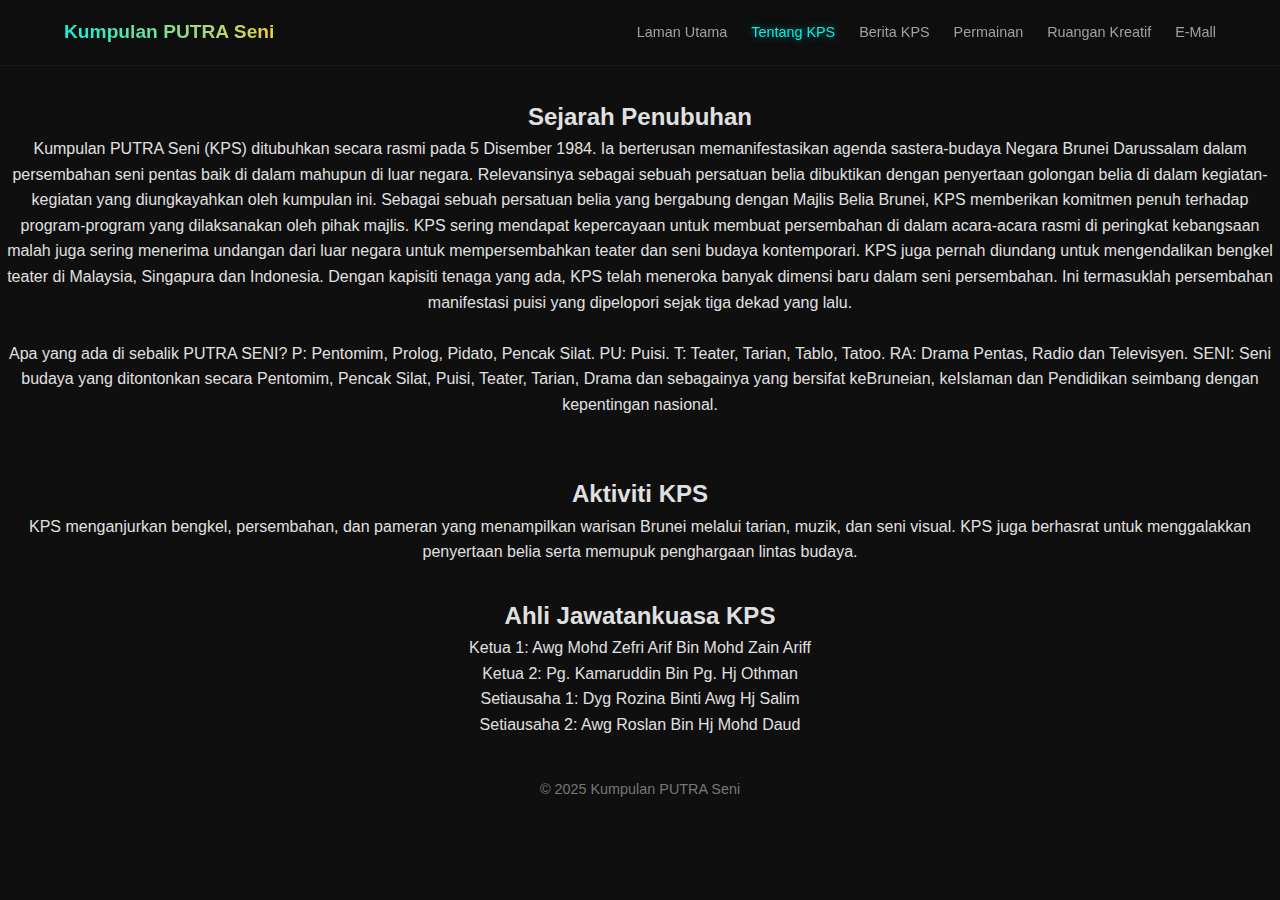
<file: about.html>
<!DOCTYPE html>
<html lang="en">
<head>
  <meta charset="UTF-8">
  <meta name="viewport" content="width=device-width, initial-scale=1.0">
  <title>Tentang KPS | Kumpulan PUTRA Seni</title>
  <link rel="stylesheet" href="style.css">
</head>
<body>

  <header>
    <h1>Kumpulan PUTRA Seni</h1>
    <nav>
      <a href="index.html">Laman Utama</a>
      <a href="about.html" class="active">Tentang KPS</a>
      <a href="news.html">Berita KPS</a>
      <a href="game.html">Permainan</a>
      <a href="creative.html">Ruangan Kreatif</a>
      <a href="merchandise.html">E-Mall</a>
    </nav>
  </header>

  <section class="content">
    <h2>Sejarah Penubuhan</h2>
    <p>Kumpulan PUTRA Seni (KPS) ditubuhkan secara rasmi pada 5 Disember 1984. Ia berterusan memanifestasikan agenda sastera-budaya Negara Brunei Darussalam dalam persembahan seni pentas baik di dalam mahupun di luar negara. Relevansinya sebagai sebuah persatuan belia dibuktikan dengan penyertaan golongan belia di dalam kegiatan-kegiatan yang diungkayahkan oleh kumpulan ini. Sebagai sebuah persatuan belia yang bergabung dengan Majlis Belia Brunei, KPS memberikan komitmen penuh terhadap program-program yang dilaksanakan oleh pihak majlis. KPS sering mendapat kepercayaan untuk membuat persembahan di dalam acara-acara rasmi di peringkat kebangsaan malah juga sering menerima undangan dari luar negara untuk mempersembahkan teater dan seni budaya kontemporari. KPS juga pernah diundang untuk mengendalikan bengkel teater di Malaysia, Singapura dan Indonesia. Dengan kapisiti tenaga yang ada, KPS telah meneroka banyak dimensi baru dalam seni persembahan. Ini termasuklah persembahan manifestasi puisi yang dipelopori sejak tiga dekad yang lalu.<br><br>
       Apa yang ada di sebalik PUTRA SENI? P: Pentomim, Prolog, Pidato, Pencak Silat. PU: Puisi. T: Teater, Tarian, Tablo, Tatoo. RA: Drama Pentas, Radio dan Televisyen. SENI: Seni budaya yang ditontonkan secara Pentomim, Pencak Silat, Puisi, Teater, Tarian, Drama dan sebagainya yang bersifat keBruneian, keIslaman dan Pendidikan seimbang dengan kepentingan nasional.<br><br>
    </p>

    <h2>Aktiviti KPS</h2>
    <p>KPS menganjurkan bengkel, persembahan, dan pameran yang menampilkan warisan Brunei melalui tarian, muzik, dan seni visual. KPS juga berhasrat untuk menggalakkan penyertaan belia serta memupuk penghargaan lintas budaya.</p>

    <h2>Ahli Jawatankuasa KPS</h2>
    <ul>
      <li>Ketua 1: Awg Mohd Zefri Arif Bin Mohd Zain Ariff</li>
      <li>Ketua 2: Pg. Kamaruddin Bin Pg. Hj Othman</li>
      <li>Setiausaha 1: Dyg Rozina Binti Awg Hj Salim</li>
      <li>Setiausaha 2: Awg Roslan Bin Hj Mohd Daud</li>
    </ul>
  </section>

  <footer class="footer-bottom">
    <p>© 2025 Kumpulan PUTRA Seni</p>
  </footer>

</body>
</html>
</file>
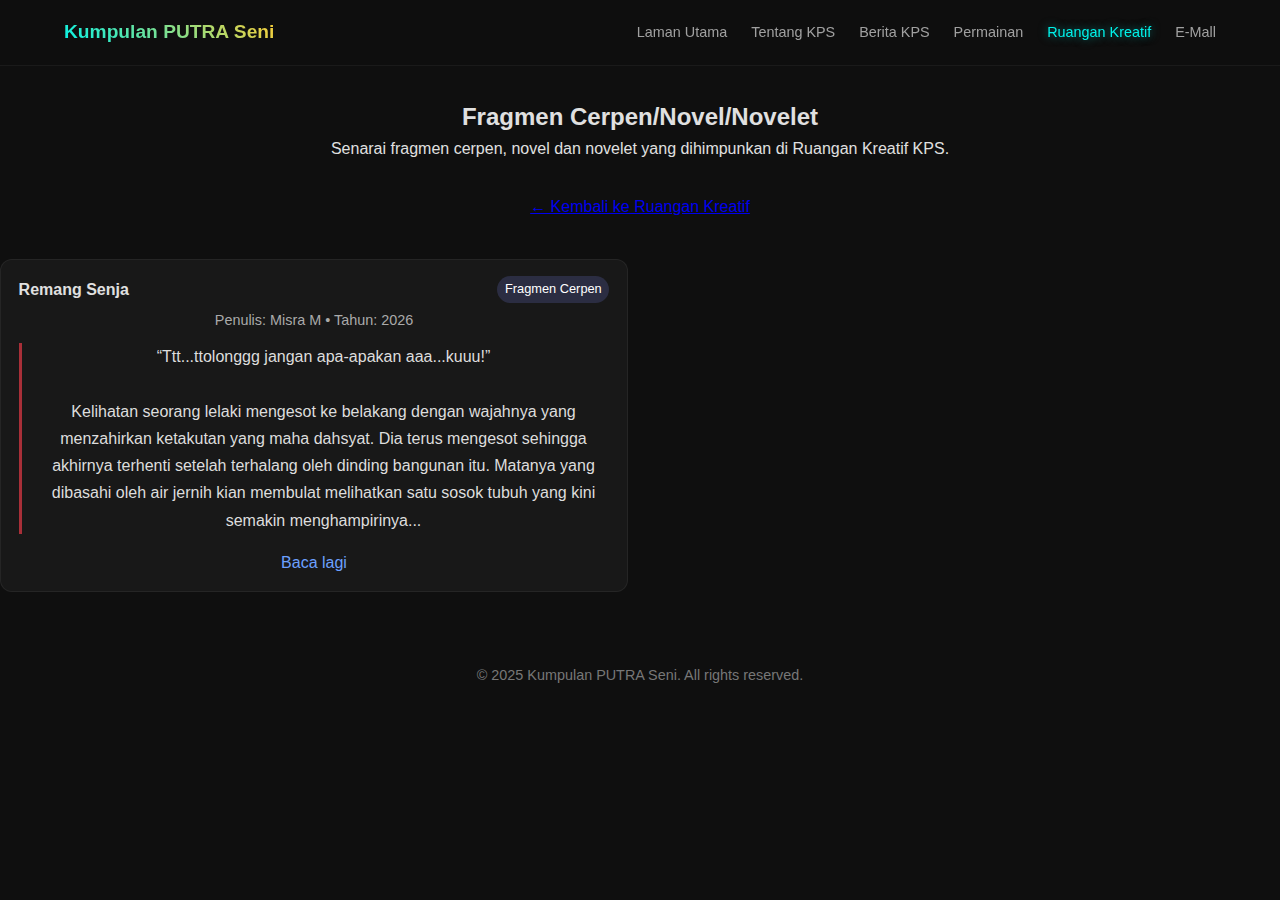
<file: cerpen.html>
<!DOCTYPE html>
<html lang="ms">
<head>
  <meta charset="UTF-8" />
  <meta name="viewport" content="width=device-width, initial-scale=1.0" />
  <title>Cerpen/Novel/Novelet | Ruangan Kreatif KPS</title>
  <link rel="icon" type="image/c1.png" href="images/c1.png">
  <link rel="stylesheet" href="style.css" />
</head>
<body>

<header>
  <h1>Kumpulan PUTRA Seni</h1>
  <nav>
    <a href="index.html">Laman Utama</a>
    <a href="about.html">Tentang KPS</a>
    <a href="news.html">Berita KPS</a>
    <a href="game.html">Permainan</a>
    <a href="creative.html" class="active">Ruangan Kreatif</a>
    <a href="merchandise.html">E-Mall</a>
  </nav>
</header>

<main class="content creative-page">
  <section class="creative-hero">
    <h2>Fragmen Cerpen/Novel/Novelet</h2>
    <p>Senarai fragmen cerpen, novel dan novelet yang dihimpunkan di Ruangan Kreatif KPS.</p>
    <p><a class="back-btn" href="creative.html">← Kembali ke Ruangan Kreatif</a></p>
  </section>

  <section class="creative-section" id="cerpen-list">
    <div class="writing-grid">

      <article class="writing-card">
        <div class="writing-head">
          <h4>Remang Senja</h4>
          <span class="badge">Fragmen Cerpen</span>
        </div>
        <p class="meta">Penulis: Misra M • Tahun: 2026</p>

        <blockquote class="excerpt">
            “Ttt...ttolonggg jangan apa-apakan aaa...kuuu!”<br></br>

            Kelihatan seorang lelaki mengesot ke belakang dengan wajahnya yang menzahirkan ketakutan yang maha dahsyat. Dia terus mengesot sehingga akhirnya terhenti setelah terhalang oleh dinding bangunan itu. Matanya yang dibasahi oleh air jernih kian membulat melihatkan satu sosok tubuh yang kini semakin menghampirinya...
        </blockquote>

        <div class="writing-actions">
          <a class="link-btn" href="#p1">Baca lagi</a>
        </div>
      </article>

    </div>

    <!-- Modal example -->
    <div id="p1" class="modal">
      <a href="#cerpen-list" class="modal-bg" aria-label="Close"></a>

      <div class="modal-content modal-text">
        <a href="#cerpen-list" class="modal-close" aria-label="Close">×</a>

        <h3 class="modal-title">Remang Senja</h3>
        <p class="modal-meta">Penulis: Misra M • Tahun: 2026 • Kategori: Fragmen Cerpen</p>

        <!-- Image wrapper -->
        <div class="modal-image-wrap">
            <img src="images/qarin.png" alt="Remang Senja">
        </div>

        <div class="modal-body">
          <p>
             “Ttt...ttolonggg jangan apa-apakan aaa...kuuu!”<br><br>

             Kelihatan seorang lelaki mengesot ke belakang dengan wajahnya yang menzahirkan ketakutan yang maha dahsyat. Dia terus mengesot sehingga akhirnya terhenti setelah terhalang oleh dinding bangunan itu. Matanya yang dibasahi oleh air jernih kian membulat melihatkan satu sosok tubuh yang kini semakin menghampirinya.<br><br>
   
             “Kenapa merayu? Takut? Kau tak pernah pun rasa takut semasa melakukan semua itu.” Kata-kata yang datang dari sosok tubuh itu kedengaran amat sinis lalu dia tertawa perlahan. Mendengarkan bunyi tawanya saja sudah cukup meremangkan bulu roma.<br><br>

             Sosok tubuh itu merupakan seorang lelaki yang berpakaian serba hitam. Wajahnya terlindung oleh penutup kepala jaketnya. Ditambah pula dengan suasana yang agak suram dan gelap yang hanya disimbahi cahaya bulan melalui bumbung bangunan yang sudah tercabut, ianya semakin sukar untuk mengenal pasti siapa lelaki itu. Tapi apa yang pasti, di tangan kanannya tergenggam sebilah parang yang tajam. Itu sudah cukup menggerunkan lelaki yang mengesot tadi.<br><br>

             Dan lelaki yang mengesot itu, kini semakin kecut perut.<br><br>

             “Kkk...kau siapa hahhh???” Soalnya dengan suara yang tergagap kerana ketakutan.<br><br>

             Lelaki yang menggenggam parang itu tersenyum sinis.<br><br>

             “Qarin.”<br><br>

             Sebaik saja dia menjawab pertanyaan lelaki yang ketakutan itu, dia terus melibaskan parang tersebut ke leher lelaki itu. Dalam sekelip mata saja, leher lelaki itu terkulai layu hampir bercerai dari badan. Dia tersengih besar melihatnya. Dia terus mengerjakan lelaki yang sudah tak bernyawa itu tanpa ada rasa bersalah walau sekelumit pun.<br><br>  

          </p>
        </div>
      </div>
    </div>

  </section>
</main>

<footer>
  <p class="footer-bottom">© 2025 Kumpulan PUTRA Seni. All rights reserved.</p>
</footer>

</body>
</html>
</file>
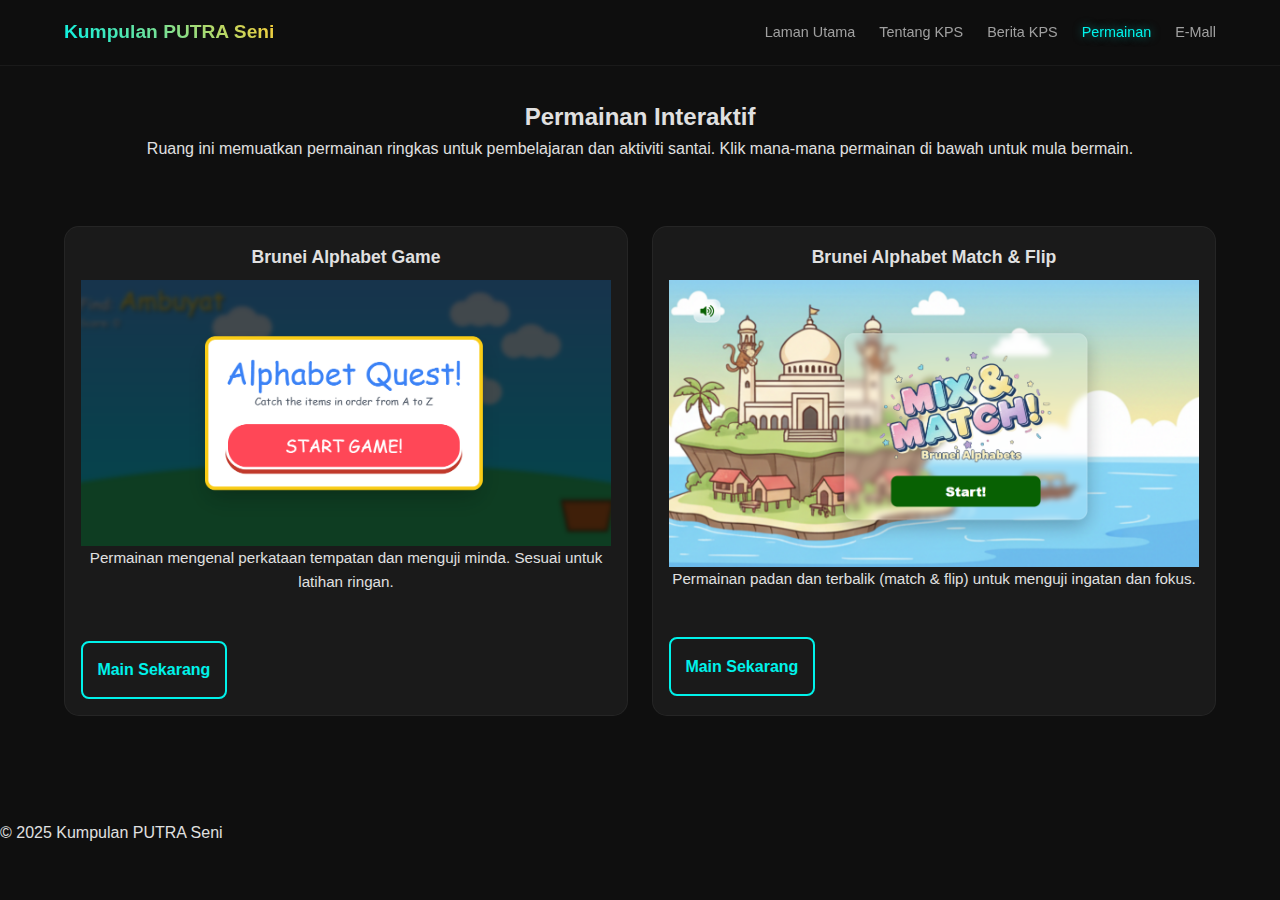
<file: game.html>
<!DOCTYPE html>
<html lang="ms">
<head>
  <meta charset="UTF-8" />
  <meta name="viewport" content="width=device-width, initial-scale=1.0" />
  <title>Permainan | Kumpulan PUTRA Seni</title>
  <link rel="stylesheet" href="style.css" />
</head>
<body>

  <header>
    <h1>Kumpulan PUTRA Seni</h1>
    <nav>
      <a href="index.html">Laman Utama</a>
      <a href="about.html">Tentang KPS</a>
      <a href="news.html">Berita KPS</a>
      <a href="game.html" class="active">Permainan</a>
      <a href="merchandise.html">E-Mall</a>
    </nav>
  </header>

  <main class="content">
    <h2>Permainan Interaktif</h2>
    <p>
      Ruang ini memuatkan permainan ringkas untuk pembelajaran dan aktiviti santai.
      Klik mana-mana permainan di bawah untuk mula bermain.
    </p>

    <section class="game-grid">

      <article class="game-card">
        <h3>Brunei Alphabet Game</h3>
        <img src="images/alphabet.PNG" alt="Brunei Alphabet Game">
        <p>Permainan mengenal perkataan tempatan dan menguji minda. Sesuai untuk latihan ringan.</p>

        <div class="game-actions">
          <a class="btn" href="https://brunei-alphabet-game.netlify.app/" target="_blank" rel="noopener noreferrer">
            Main Sekarang
          </a>
        </div>
      </article>

      <article class="game-card">
        <h3>Brunei Alphabet Match & Flip</h3>
        <img src="images/match-and-flip.PNG" alt="Brunei Alphabet Match & Flip">
        <p>Permainan padan dan terbalik (match & flip) untuk menguji ingatan dan fokus.</p>

        <div class="game-actions">
          <a class="btn" href="https://brunei-alphabet-matchflip.netlify.app/" target="_blank" rel="noopener noreferrer">
            Main Sekarang
          </a>
        </div>
      </article>

    </section>
  </main>

  <footer>
    <p>© 2025 Kumpulan PUTRA Seni</p>
  </footer>

</body>
</html>
</file>
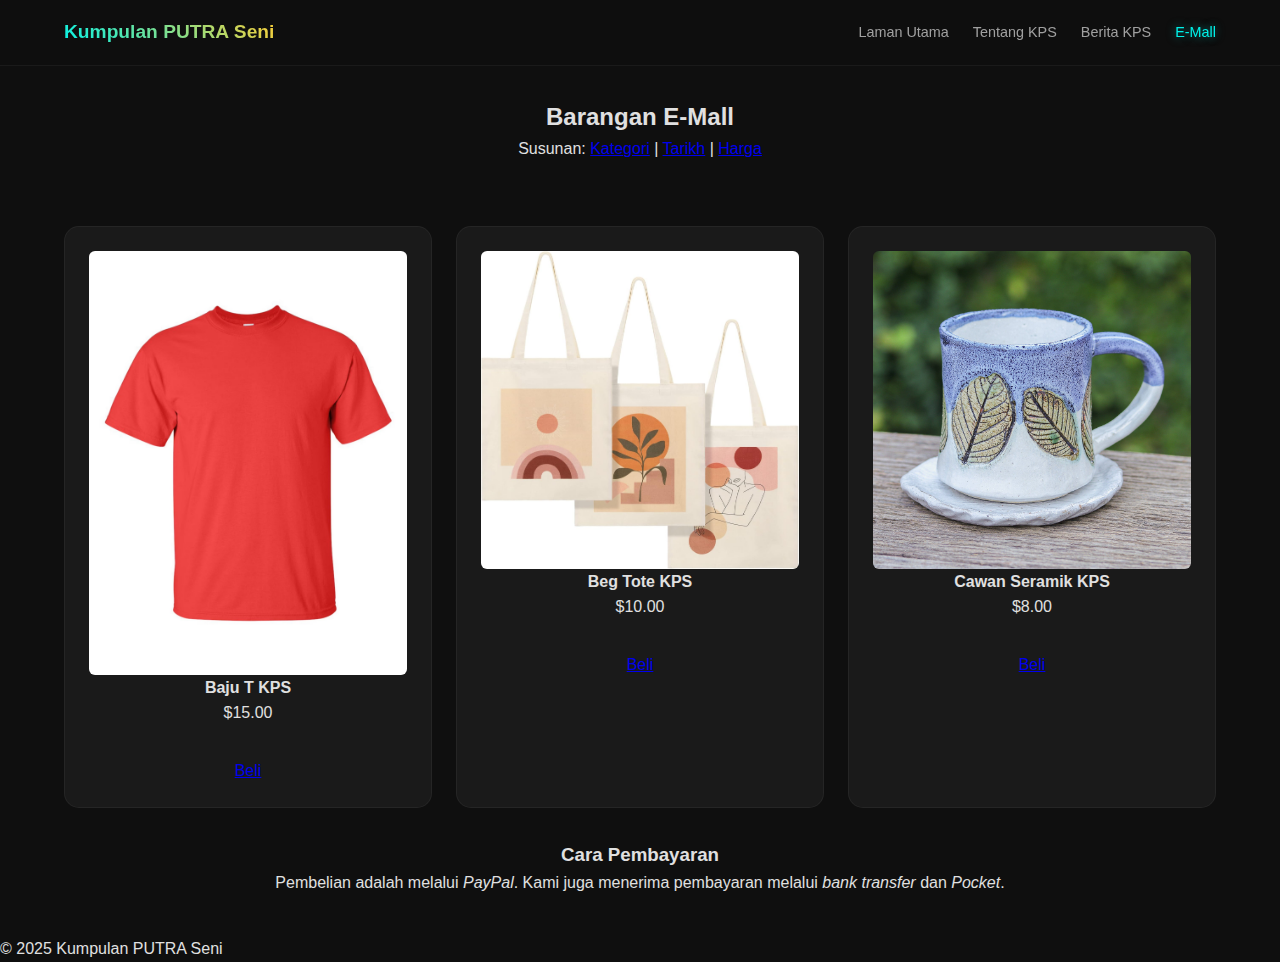
<file: merchandise.html>
<!DOCTYPE html>
<html lang="en">
<head>
  <meta charset="UTF-8">
  <meta name="viewport" content="width=device-width, initial-scale=1.0">
  <title>E-Mall | Kumpulan PUTRA Seni</title>
  <link rel="stylesheet" href="style.css">
</head>
<body>

  <header>
    <h1>Kumpulan PUTRA Seni</h1>
    <nav>
      <a href="index.html">Laman Utama</a>
      <a href="about.html">Tentang KPS</a>
      <a href="news.html">Berita KPS</a>
      <a href="merchandise.html" class="active">E-Mall</a>
    </nav>
  </header>

  <section class="content">
    <h2>Barangan E-Mall</h2>

    <div class="filters">
      <p>Susunan: <a href="#">Kategori</a> | <a href="#">Tarikh</a> | <a href="#">Harga</a></p>
    </div>

    <div class="merch-grid">
      <div class="item">
        <img src="images/tshirt.jpg" alt="KPS T-Shirt">
        <h4>Baju T KPS</h4>
        <p>$15.00</p>
        <a href="https://www.paypal.com/ncp/payment/YOUR_UNIQUE_LINK" target="_blank" class="pay-btn">Beli</a>
      </div>

      <div class="item">
        <img src="images/totebag.jpg" alt="KPS Tote Bag">
        <h4>Beg Tote KPS</h4>
        <p>$10.00</p>
        <a href="https://www.paypal.com/ncp/payment/YOUR_UNIQUE_LINK" target="_blank" class="pay-btn">Beli</a>
      </div>

      <div class="item">
        <img src="images/mug.jpg" alt="KPS Mug">
        <h4>Cawan Seramik KPS</h4>
        <p>$8.00</p>
        <a href="https://www.paypal.com/ncp/payment/YOUR_UNIQUE_LINK" target="_blank" class="pay-btn">Beli</a>
      </div>
    </div>

    <h3>Cara Pembayaran</h3>
    <p>Pembelian adalah melalui <i>PayPal</i>. Kami juga menerima pembayaran melalui <i>bank transfer</i> dan <i>Pocket</i>.</p>
  </section>

  <footer>
    <p>© 2025 Kumpulan PUTRA Seni</p>
  </footer>

</body>
</html>
</file>
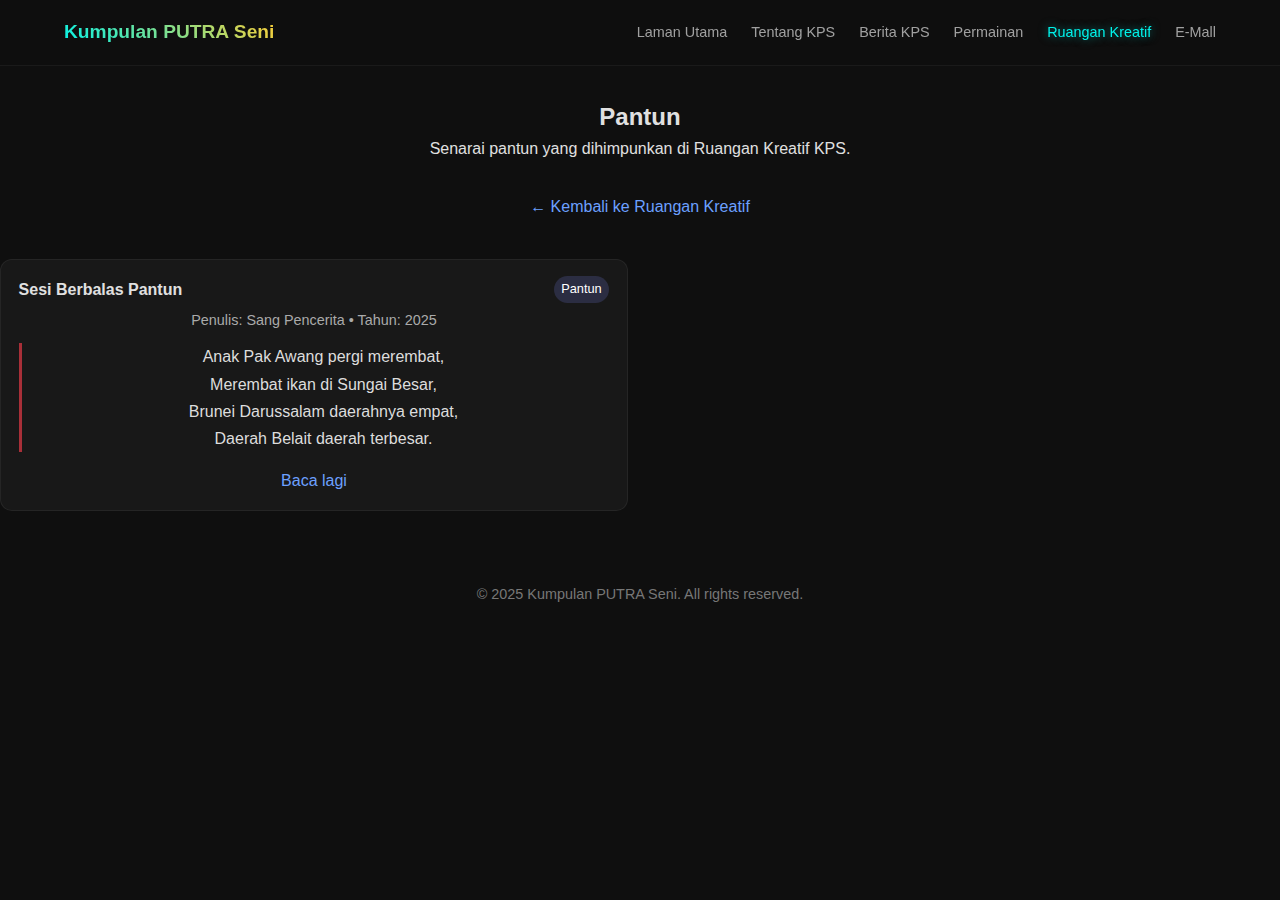
<file: pantun.html>
<!DOCTYPE html>
<html lang="ms">
<head>
  <meta charset="UTF-8" />
  <meta name="viewport" content="width=device-width, initial-scale=1.0" />
  <title>Pantun | Ruangan Kreatif KPS</title>
  <link rel="icon" type="image/c1.png" href="images/c1.png">
  <link rel="stylesheet" href="style.css" />
</head>
<body>

<header>
  <h1>Kumpulan PUTRA Seni</h1>
  <nav>
    <a href="index.html">Laman Utama</a>
    <a href="about.html">Tentang KPS</a>
    <a href="news.html">Berita KPS</a>
    <a href="game.html">Permainan</a>
    <a href="creative.html" class="active">Ruangan Kreatif</a>
    <a href="merchandise.html">E-Mall</a>
  </nav>
</header>

<main class="content creative-page">
  <section class="creative-hero">
    <h2>Pantun</h2>
    <p>Senarai pantun yang dihimpunkan di Ruangan Kreatif KPS.</p>
    <p><a class="link-btn" href="creative.html">← Kembali ke Ruangan Kreatif</a></p>
  </section>

  <section class="creative-section" id="pantun-list">
    <div class="writing-grid">

      <article class="writing-card">
        <div class="writing-head">
          <h4>Sesi Berbalas Pantun</h4>
          <span class="badge">Pantun</span>
        </div>
        <p class="meta">Penulis: Sang Pencerita • Tahun: 2025</p>

        <blockquote class="excerpt">
            Anak Pak Awang pergi merembat,<br>
            Merembat ikan di Sungai Besar,<br>
            Brunei Darussalam daerahnya empat,<br>
            Daerah Belait daerah terbesar.
        </blockquote>

        <div class="writing-actions">
          <a class="link-btn" href="#p1">Baca lagi</a>
        </div>
      </article>

    </div>

    <!-- Modal example -->
    <div id="p1" class="modal">
      <a href="#pantun-list" class="modal-bg" aria-label="Close"></a>

      <div class="modal-content modal-text">
        <a href="#pantun-list" class="modal-close" aria-label="Close">×</a>

        <h3 class="modal-title">Sesi Berbalas Pantun</h3>
        <p class="modal-meta">Penulis: Sang Pencerita • Tahun: 2025 • Kategori: Pantun</p>

        <div class="modal-body">
          <p>
             Anak Pak Awang pergi merembat,<br>
             Merembat ikan di Sungai Besar,<br>
             Brunei Darussalam daerahnya empat,<br>
             Daerah Belait daerah terbesar.<br><br>

             Hujan turun renyai-renyai,<br>
             Hirup kopi enak rasanya,<br>
             Empat daerah kepunyaan Brunei,<br>
             Brunei-Muara kecil molek daerahnya.<br><br>
                    
             Turun ke sungai mencari gelama,<br>
             Tiada gelama tamban pun berguna,<br>
             Melayu itu bangsa Islam itu agama,<br>
             Melayu Islam Beraja falsafah negara.<br><br>

             Ali dan Abu turun menjala,<br>
             Menjala ikan di pinggir kuala,<br>
             Hormati indung sayangi keluarga,<br>
             Itulah ajaran agama kita.<br><br>
          </p>
        </div>
      </div>
    </div>

  </section>
</main>

<footer>
  <p class="footer-bottom">© 2025 Kumpulan PUTRA Seni. All rights reserved.</p>
</footer>

</body>
</html>
</file>
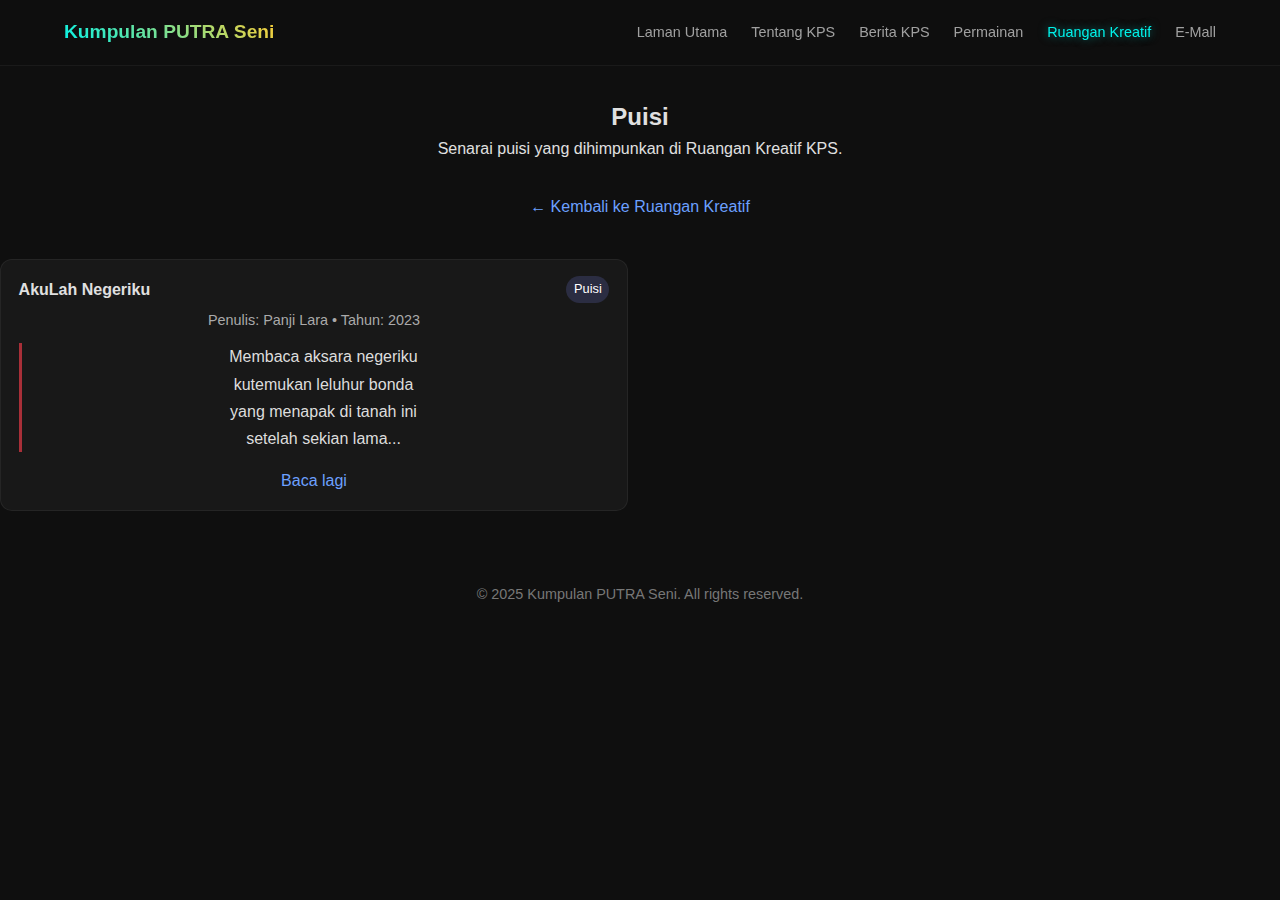
<file: puisi.html>
<!DOCTYPE html>
<html lang="ms">
<head>
  <meta charset="UTF-8" />
  <meta name="viewport" content="width=device-width, initial-scale=1.0" />
  <title>Puisi | Ruangan Kreatif KPS</title>
  <link rel="icon" type="image/c1.png" href="images/c1.png">
  <link rel="stylesheet" href="style.css" />
</head>
<body>

<header>
  <h1>Kumpulan PUTRA Seni</h1>
  <nav>
    <a href="index.html">Laman Utama</a>
    <a href="about.html">Tentang KPS</a>
    <a href="news.html">Berita KPS</a>
    <a href="game.html">Permainan</a>
    <a href="creative.html" class="active">Ruangan Kreatif</a>
    <a href="merchandise.html">E-Mall</a>
  </nav>
</header>

<main class="content creative-page">
  <section class="creative-hero">
    <h2>Puisi</h2>
    <p>Senarai puisi yang dihimpunkan di Ruangan Kreatif KPS.</p>
    <p><a class="link-btn" href="creative.html">← Kembali ke Ruangan Kreatif</a></p>
  </section>

  <section class="creative-section" id="puisi-list">
    <div class="writing-grid">

      <article class="writing-card">
        <div class="writing-head">
          <h4>AkuLah Negeriku</h4>
          <span class="badge">Puisi</span>
        </div>
        <p class="meta">Penulis: Panji Lara • Tahun: 2023</p>

        <blockquote class="excerpt">
          Membaca aksara negeriku<br>
          kutemukan leluhur bonda<br>
          yang menapak di tanah ini<br>
          setelah sekian lama...
        </blockquote>

        <div class="writing-actions">
          <a class="link-btn" href="#p1">Baca lagi</a>
        </div>
      </article>

    </div>

    <!-- Modal example -->
    <div id="p1" class="modal">
      <a href="#puisi-list" class="modal-bg" aria-label="Close"></a>

      <div class="modal-content modal-text">
        <a href="#puisi-list" class="modal-close" aria-label="Close">×</a>

        <h3 class="modal-title">AkuLah Negeriku</h3>
        <p class="modal-meta">Penulis: Panji Lara • Tahun: 2023 • Kategori: Puisi</p>

        <div class="modal-body">
          <p>
             Membaca aksara negeriku<br>
             kutemukan leluhur bonda<br>
             yang menapak di tanah ini<br>
             setelah sekian lama<br>
             baharu aku mengenal, akulah<br>
             sebutir pasir di tanah keramat ini<br>
             setelah berabad berlalu, akulah<br>
             air yang mengalir di lembah puja<br>
             setelah berkurun lama, akulah<br>
             angin yang menyepoi kata<br><br>

             Lalu akupun mewujud bibit<br>
             tumbuh bertunas dan mekar<br>
             mengakar bersama negeriku<br><br>
          </p>
        </div>
      </div>
    </div>

  </section>
</main>

<footer>
  <p class="footer-bottom">© 2025 Kumpulan PUTRA Seni. All rights reserved.</p>
</footer>

</body>
</html>
</file>
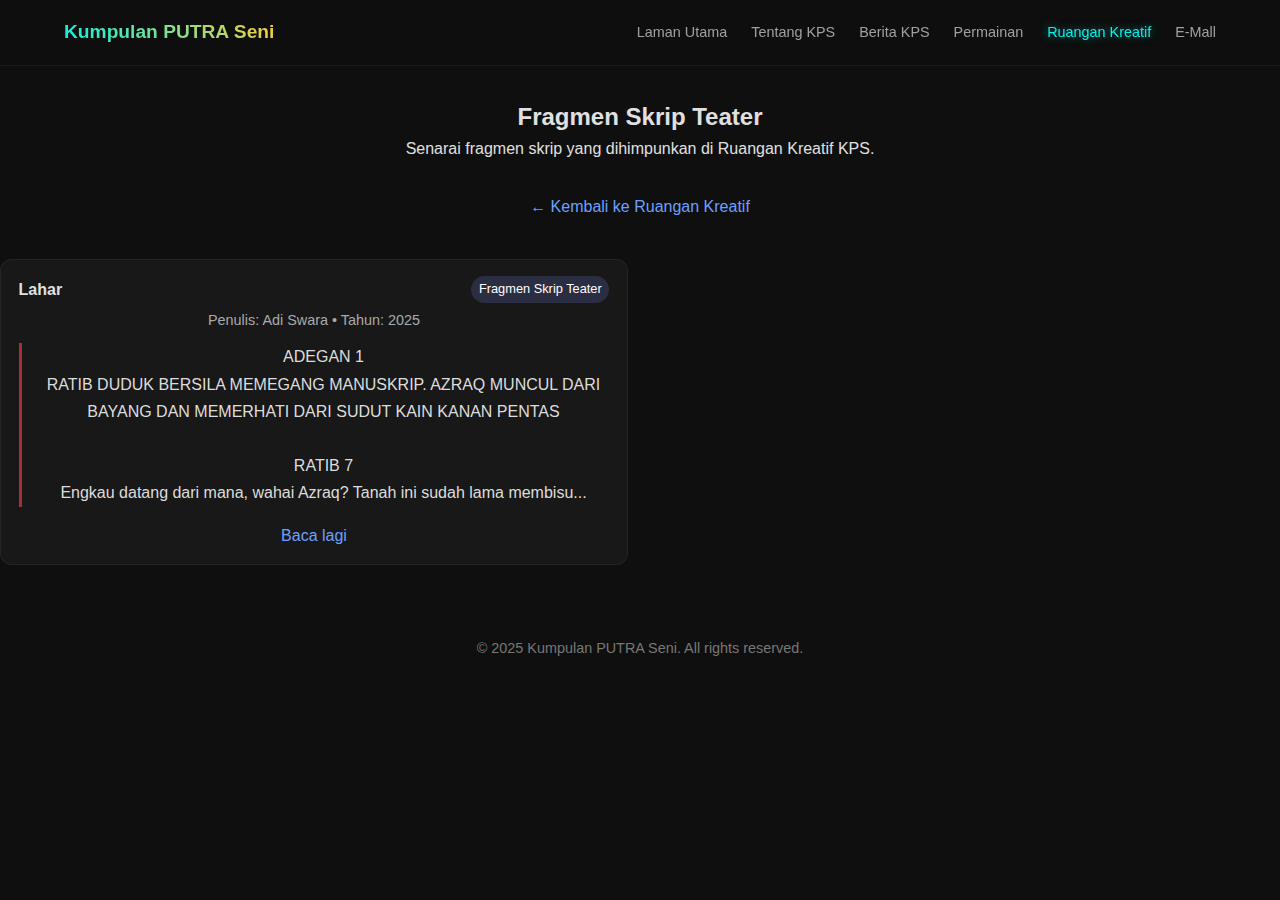
<file: skrip.html>
<!DOCTYPE html>
<html lang="ms">
<head>
  <meta charset="UTF-8" />
  <meta name="viewport" content="width=device-width, initial-scale=1.0" />
  <title>Skrip | Ruangan Kreatif KPS</title>
  <link rel="icon" type="image/c1.png" href="images/c1.png">
  <link rel="stylesheet" href="style.css" />
</head>
<body>

<header>
  <h1>Kumpulan PUTRA Seni</h1>
  <nav>
    <a href="index.html">Laman Utama</a>
    <a href="about.html">Tentang KPS</a>
    <a href="news.html">Berita KPS</a>
    <a href="game.html">Permainan</a>
    <a href="creative.html" class="active">Ruangan Kreatif</a>
    <a href="merchandise.html">E-Mall</a>
  </nav>
</header>

<main class="content creative-page">
  <section class="creative-hero">
    <h2>Fragmen Skrip Teater</h2>
    <p>Senarai fragmen skrip yang dihimpunkan di Ruangan Kreatif KPS.</p>
    <p><a class="link-btn" href="creative.html">← Kembali ke Ruangan Kreatif</a></p>
  </section>

  <section class="creative-section" id="skrip-list">
    <div class="writing-grid">

      <article class="writing-card">
        <div class="writing-head">
          <h4>Lahar</h4>
          <span class="badge">Fragmen Skrip Teater</span>
        </div>
        <p class="meta">Penulis: Adi Swara • Tahun: 2025</p>

        <blockquote class="excerpt">
           ADEGAN 1<br>
           RATIB DUDUK BERSILA MEMEGANG MANUSKRIP. AZRAQ MUNCUL DARI BAYANG DAN MEMERHATI DARI SUDUT KAIN KANAN PENTAS<br><br>

           RATIB 7<br>
           Engkau datang dari mana, wahai Azraq? Tanah ini sudah lama membisu...
        </blockquote>

        <div class="writing-actions">
          <a class="link-btn" href="#p1">Baca lagi</a>
        </div>
      </article>

    </div>

    <!-- Modal example -->
    <div id="p1" class="modal">
      <a href="#skrip-list" class="modal-bg" aria-label="Close"></a>

      <div class="modal-content modal-text">
        <a href="#skrip-list" class="modal-close" aria-label="Close">×</a>

        <h3 class="modal-title">Lahar</h3>
        <p class="modal-meta">Penulis: Adi Swara • Tahun: 2025 • Kategori: Fragmen Skrip Teater</p>

        <div class="modal-body">
          <blockquote class="excerpt excerpt--modal">
           ADEGAN 1<br>
           RATIB DUDUK BERSILA MEMEGANG MANUSKRIP. AZRAQ MUNCUL DARI BAYANG DAN MEMERHATI DARI SUDUT KAIN KANAN PENTAS<br><br>

           RATIB 7<br>
           Engkau datang dari mana, wahai Azraq? Tanah ini sudah lama membisu...
          </blockquote>

          <p>
             ADEGAN 1<br>
             RATIB DUDUK BERSILA MEMEGANG MANUSKRIP. AZRAQ MUNCUL DARI BAYANG DAN MEMERHATI DARI SUDUT KAIN KANAN PENTAS<br><br>

             RATIB 7<br>
             Engkau datang dari mana, wahai Azraq? Tanah ini sudah lama membisu. 
             (DIAM SEKETIKA SAMBIL MENYENTUH TANAH). Ada urat di bawah tanah ini. Urat yang menyimpan sejarah yang tak terungkap. Dalam helaian kertas ini, terbenam jiwa-jiwa terluka, yang menunggu didengari kembali bukan sebagai ceritera lama, tetapi sebagai darah yang masih mengalir dalam nadi zaman.<br><br>

             AZRAQ 8<br>
             Aku tidak membawa jawapan. Aku membawa gema. Suara yang kau tunggu bukan lagi nyaring. Ia suara marmar pecah seperti kaca dek gelodak lumpur. Aku menapak di atas tanah yang telah hilang tapaknya. Dan di setiap langkah, aku jumpa nama yang hilang dari kitab. Apakah semua ini hanya dongeng orang tua — atau kita yang enggan menanggung warisan?<br><br>

             RATIB 7<br>
             Lahar hanya datang bila bumi sudah tidak mampu menyimpan amarahnya.<br><br>

             AZRAQ 8<br>
             Dan siapa engkau, menyimpan sejarah seperti abu dalam sangkar kaca?<br><br>

             RATIB 7<br>
             Aku Ratib, penjaga yang tidak diundang. Aku suara yang tinggal ketika semua memilih diam.<br><br>

             AZRAQ 8<br>
             Setiap kain ini seperti lembar sejarah yang dikoyak... satu demi satu.<br><br>

             RATIB 7<br>
             Jangan diusik parut lama, kelak membuka luka!<br><br>
          </p>
        </div>
      </div>
    </div>

  </section>
</main>

<footer>
  <p class="footer-bottom">© 2025 Kumpulan PUTRA Seni. All rights reserved.</p>
</footer>

</body>
</html>
</file>
<file: style.css>
/* Global reset */
:root {
  --bg-dark: #0f0f0f;
  --bg-card: #1a1a1a;
  --accent-teal: #00f2ea;
  --accent-gold: #ffcc33; /* Adds a royal, cultural touch */
  --text-main: #e0e0e0;
  --text-muted: #a0a0a0;
  --glass: rgba(255, 255, 255, 0.05);
}

* {
  margin: 0;
  padding: 0;
  box-sizing: border-box;
  font-family: 'Inter', 'Segoe UI', Roboto, sans-serif;
}

header h1 {
  background-color: var(--bg-dark);
  color: var(--text-main);
  line-height: 1.7;
}


/* General page styling */
body {
  background-color: var(--bg-dark);
  color: var(--text-main);
  line-height: 1.6;
  overflow-x: hidden;
}

/* Header */
/* --- Attractive Navigation --- */
header {
  background: rgba(15, 15, 15, 0.95);
  backdrop-filter: blur(10px);
  position: sticky;
  top: 0;
  z-index: 1000;
  display: flex;
  justify-content: space-between;
  align-items: center;
  padding: 1rem 5%;
  border-bottom: 1px solid var(--glass);
}

header h1 {
  font-size: 1.2rem; /* Scaled down for mobile */
  background: linear-gradient(45deg, var(--accent-teal), var(--accent-gold));
  -webkit-background-clip: text;
  background-clip: text;
  -webkit-text-fill-color: transparent;
  font-weight: 800;
}

nav {
  display: flex;
  gap: 1.5rem;
}

nav a {
  color: var(--text-muted);
  text-decoration: none;
  font-size: 0.9rem;
  transition: 0.3s;
}

nav a:hover, nav a.active {
  color: var(--accent-teal);
  text-shadow: 0 0 10px rgba(0, 242, 234, 0.5);
}

/* Mobile fix */
@media (max-width: 768px) {
  header {
    flex-direction: column;
    padding: 1rem;
  }

  .nav-menu {
    margin-top: 1rem;
    flex-wrap: wrap; /* Allows links to wrap if they exceed screen width */
    justify-content: center;
    gap: 0.8rem;
  }

  .nav-menu a {
    font-size: 0.85rem;
    background: var(--glass);
    padding: 0.5rem 0.8rem;
    border-radius: 5px;
  }

  .nav-menu a:hover {
    background: #333;
  }
}

/* Banner */
.banner img {
  width: 100%;
  margin: 0 auto; /* Centers the banner on all screens */
}

@media (max-width: 768px) {
  .banner img {
    width: 80%;
    height: auto;
    margin-left: 2em;
  }
}

/* Hero Section */
.hero {
  text-align: center;
  padding: 4rem 1.5rem;
  background: radial-gradient(circle at top, #1a2a2a 0%, var(--bg-dark) 70%);
}

.content p {
  margin-bottom: 2em; /* Adjust the value as needed */
}

.hero h2 {
  font-size: 1.8rem;
  margin-bottom: 1rem;
  color: #fff;
}

.hero p {
  font-size: 1.2em;
  color: #333;
}

.hero button {
  background: linear-gradient(45deg, var(--accent-teal), #00b8b2);
  color: #000;
  border: none;
  padding: 1rem 2.5rem;
  border-radius: 50px;
  font-weight: 700;
  cursor: pointer;
  transition: transform 0.3s, box-shadow 0.3s;
}

.hero button:hover {
  transform: translateY(-3px);
  box-shadow: 0 10px 20px rgba(0, 242, 234, 0.3);
}

/* Merchandise preview grid */
.merch-grid {
  display: grid;
  grid-template-columns: repeat(auto-fit, minmax(280px, 1fr)); /* Automatically switches columns */
  gap: 1.5rem;
  padding: 2rem 5%;
}

.merch-grid .item {
  background: var(--bg-card);
  padding: 1.5rem;
  border-radius: 15px;
  border: 1px solid var(--glass);
}

.merch-grid img {
  width: 100%;
  border-radius: 6px;
}

/* Cards Section */
.cards {
  display: grid;
  grid-template-columns: repeat(auto-fit, minmax(280px, 1fr)); /* Automatically switches columns */
  gap: 1.5rem;
  padding: 2rem 5%;
}

.cards img {
  width: 100%;
  height: 200px;
  object-fit: cover;
  border-radius: 12px;
  margin-bottom: 1rem;
}

.card {
  background: var(--bg-card);
  padding: 1.5rem;
  border-radius: 15px;
  border: 1px solid var(--glass);
}

.card:hover {
  background: #222;
  border-color: var(--accent-teal);
  transform: scale(1.02);
}

.card h3 {
  margin-bottom: 0.8em;
  color: #2b2d42;
}

/* Popup overlay */
.popup {
  display: flex;                /* hidden by default */
  position: fixed;              /* fixed relative to viewport */
  top: 0;
  left: 0;
  width: 100vw;
  height: 100vh;
  background: rgba(0,0,0,0.7); /* semi-transparent background */
  display: none;
  justify-content: center;      /* horizontally center */
  align-items: center;          /* vertically center */
  z-index: 1000;                /* on top of other content */
}

/* Show popup when targeted or active */
.popup:target {
  display: none;
}

.popup-content {
  background: #1aa9fc;
  padding: 2em;
  border-radius: 10px;
  max-width: 500px;
  width: 90%;
  text-align: center;
  position: relative; /* needed for close button */
}

/* Footer */
.site-footer {
  background: #111;
  color: #ccc;
  padding: 2em 1em;
}

.footer-container{
  display:grid;
  grid-template-columns: 120px 1fr 1fr 220px;
  gap: 2em;
  max-width: 1200px;
  margin: 0 auto;
  align-items: start;
}

.footer-social {
  display: flex;
  flex-direction: column;
  gap: 14px;
}

.social-icon {
  width: 22px;
  height: 22px;
  object-fit: contain;
  display: block;
}

/* Footer text */
.footer-info h4,
.footer-links h4 {
  margin-bottom: 0.5em;
  color: #fff;
}

.footer-info a,
.footer-links a {
  color: #6ca0ff;
  text-decoration: none;
}

.footer-info a:hover,
.footer-links a:hover {
  text-decoration: underline;
}

/* Footer bottom text */
.footer-bottom {
  text-align: center;
  margin-top: 1.5em;
  font-size: 0.9em;
  color: #777;
  white-space: nowrap;
}

/* Chatbot floating button */
#chatbot-btn {
  position: fixed;
  bottom: 20px;
  right: 20px;
  background-color: #444;
  color: white;
  border: none;
  border-radius: 50%;
  width: 60px;
  height: 60px;
  font-size: 24px;
  cursor: pointer;
  box-shadow: 0 4px 10px rgba(0,0,0,0.3);
  z-index: 9999;
}

/* Chatbox container */
#chatbox {
  position: fixed;
  bottom: 90px;
  right: 20px;
  width: 320px;
  background: #1e1e1e;
  color: #fff;
  border-radius: 10px;
  box-shadow: 0 8px 16px rgba(0,0,0,0.5);
  display: flex;
  flex-direction: column;
  overflow: hidden;
  z-index: 10000;
}

.hidden {
  display: none !important;
}

/* Responsive behavior */
@media (max-width: 768px) {
  #chatbot-btn {
    bottom: 15px;
    right: 15px;
    width: 50px;
    height: 50px;
    font-size: 20px;
  }

  #chatbox {
    bottom: 70px;
    right: 10px;
    width: 90vw; /* 90% of viewport width */
    max-width: 350px;
  }
}

@media (max-width: 480px) {
  #chatbox {
    bottom: 60px;
    right: 5px;
    left: 5px; /* stretch slightly across small screen */
    width: auto;
  }
}

/* General news section styling */
.news-section {
  max-width: 1000px;   /* keeps your news content centered and readable */
  margin: 0 auto;
  padding: 2em;
}

/* Images inside the news section */
.news-section img {
  width: 50%;          /* makes image fit the container width */
  max-width: 700px;     /* don’t let it grow too large */
  height: auto;         /* maintains original proportions */
  display: block;       /* removes bottom whitespace from inline images */
  margin: 1.5em auto;   /* centers image and adds spacing around it */
  border-radius: 10px;  /* optional: rounded corners */
  object-fit: cover;    /* keeps image nicely cropped, no distortion */
  box-shadow: 0 4px 12px rgba(0,0,0,0.2); /* subtle shadow for depth */
}

/* Optional caption styling */
.news-section figcaption {
  text-align: center;
  font-size: 0.9em;
  color: #f1e9e9;
  margin-top: -10px;
  margin-bottom: 20px;
}

/* Make sure layout looks good on smaller screens */
@media (max-width: 768px) {
  .news-section img {
    max-width: 100%;
    border-radius: 6px;
  }
}

.news-item {
  margin-bottom: 3em;
  border-bottom: 1px solid #ddd;
  padding-bottom: 2em;
}

.news-section p {
  color: #f7f4f4;
  margin-bottom: 2em;
  font-size: 1.05em;
}

.event-details {
  list-style: none;
  padding: 0;
  margin: 1em 0 0;
}

.event-details li {
  background: #328cf3;
  padding: 10px 15px;
  margin-bottom: 10px;
  border-left: 5px solid #e63946;
  border-radius: 6px;
  box-shadow: 0 2px 5px rgba(0,0,0,0.05);
  font-size: 1.05em;
}

.event-details strong {
  color: #070707;
}

article {
  margin-bottom: 2em; /* creates vertical gap between articles */
  padding-bottom: 1em; /* optional for a softer look */
  border-bottom: 1px solid #9ad4f5; /* optional divider line */
}
/* ===== Games Page ===== */
.game-grid {
  display: grid;
  grid-template-columns: repeat(auto-fit, minmax(280px, 1fr)); /* Automatically switches columns */
  gap: 1.5rem;
  padding: 2rem 5%;
}

.game-card {
  background: var(--bg-card);
  padding: 1.5rem;
  border-radius: 15px;
  border: 1px solid var(--glass);
}

.game-card h3 {
  margin-bottom: 0.5em;
}

.game-actions {
  display: flex;
  gap: 1em;
  align-items: center;
  margin-top: 1em;
  flex-wrap: wrap;
}

.game-actions .link {
  color: #222;
  text-decoration: underline;
}

/* Responsive */
@media (max-width: 768px) {
  .game-grid {
    grid-template-columns: 1fr;
  }
}
/* Game screenshots */
.game-img {
  width: 100%;
  height: 180px; 
  aspect-ratio: 16/9;             /* fixed height for uniform cards */
  object-fit: cover;          /* crops nicely without distortion */
  border-radius: 8px;
  margin-bottom: 1em;
  box-shadow: 0 4px 12px rgba(0,0,0,0.15);
}

/* Mobile adjustment */
@media (max-width: 600px) {
  .game-img {
    height: 150px;
  }
}

/* Better spacing inside cards */
.game-card {
  display: flex;
  flex-direction: column;
  padding: 1em;
}

.game-card h3 {
  font-size: 1.1em;
}

.game-card p {
  font-size: 0.95em;
  line-height: 1.6;
}

.btn {
  display: block;
  padding: 0.9rem;
  background: transparent;
  border: 2px solid var(--accent-teal);
  color: var(--accent-teal);
  border-radius: 8px;
  text-decoration: none;
  font-weight: 600;
  transition: 0.3s;
}

.btn:hover {
  background: var(--accent-teal);
  color: #000;
}
@media (max-width: 768px) {
  header {
    background: rgba(15, 15, 15, 0.95);
    backdrop-filter: blur(10px);
    position: sticky;
    top: 0;
    z-index: 1000;
    display: flex;
    justify-content: space-between;
    align-items: center;
    padding: 1rem 5%;
    border-bottom: 1px solid var(--glass);
  }

  header h1 {
    font-size: 1.2rem; /* Scaled down for mobile */
    background: linear-gradient(45deg, var(--accent-teal), var(--accent-gold));
    -webkit-background-clip: text;
    background-clip: text;
    -webkit-text-fill-color: transparent;
    font-weight: 800;
  }

  nav {
    display: flex;
    gap: 1.5rem;
  }

  nav a {
    color: var(--text-muted);
    text-decoration: none;
    font-size: 0.9rem;
    transition: 0.3s;
    color: var(--accent-teal);
  }
}

img {
  max-width: 100%; /* Ensures images never overflow their containers */
  height: auto;
  display: block;
}

/* 📱 Mobile fix */
@media (max-width: 768px) {
  .footer-container {
    grid-template-columns: 1fr;
    text-align: center;
  }

  .footer-social {
    flex-direction: row;
    justify-content: center;
  }
}

.payment-info {
  text-align: center;
  margin: 2em 0;
}

.payment-info h3 {
  margin-bottom: 0.5em;
}

.payment-info p {
  line-height: 1.6;
}

.content {
  text-align: center;
  margin: 2em 0;
  margin-bottom: 2.5em;
}
/* ===== Creative Page ===== */
.creative-hero {
  margin: 1.5em 0 1em;
}

.chips {
  display: flex;
  flex-wrap: wrap;
  gap: 0.6em;
  margin: 1em 0 2em;
}

.chip {
  display: inline-block;
  padding: 0.4em 0.8em;
  border-radius: 999px;
  background: rgba(255,255,255,0.08);
  color: #ddd;
  font-size: 0.9em;
}

.creative-section {
  margin: 2.5em 0;
}

.section-title h3 {
  margin-bottom: 0.2em;
}

.section-title p {
  margin-top: 0.2em;
  opacity: 0.9;
}

/* Artwork grid */
.creative-grid {
  display: grid;
  grid-template-columns: repeat(3, minmax(0, 1fr));
  gap: 1.5em;
  margin-top: 1.2em;
}

.creative-card {
  background: rgba(255,255,255,0.04);
  border-radius: 12px;
  overflow: hidden;
  border: 1px solid rgba(255,255,255,0.06);
}

.creative-img {
  width: 100%;
  aspect-ratio: 4 / 3;
  object-fit: cover;
  display: block;
}

.creative-card-body {
  padding: 1em;
}

.creative-card-body .meta {
  color: #aaa;
  font-size: 0.9em;
  margin: 0.4em 0 0.6em;
}

.creative-card-body .desc {
  color: #ddd;
}

/* Writing grid */
.writing-grid {
  display: grid;
  grid-template-columns: repeat(2, minmax(0, 1fr));
  gap: 1.5em;
  margin-top: 1.2em;
}

.writing-card {
  background: rgba(255,255,255,0.04);
  border-radius: 12px;
  padding: 1em 1.1em;
  border: 1px solid rgba(255,255,255,0.06);
}

.writing-head {
  display: flex;
  align-items: center;
  justify-content: space-between;
  gap: 1em;
}

.badge {
  background: #2b2d42;
  color: #fff;
  padding: 0.25em 0.6em;
  border-radius: 999px;
  font-size: 0.8em;
  white-space: nowrap;
}

.writing-card .meta {
  color: #aaa;
  font-size: 0.9em;
  margin: 0.4em 0 0.8em;
}

.excerpt {
  margin: 0;
  padding-left: 1em;
  border-left: 3px solid rgba(230,57,70,0.7);
  color: #ddd;
  line-height: 1.7;
}

.writing-actions {
  margin-top: 1em;
}

.link-btn {
  color: #6ca0ff;
  text-decoration: none;
}
.link-btn:hover {
  text-decoration: underline;
}

.submit-cta {
  margin: 3em 0 1em;
  padding: 1.2em;
  border-radius: 12px;
  background: rgba(255,255,255,0.04);
  border: 1px solid rgba(255,255,255,0.06);
}

/* Responsive */
@media (max-width: 992px) {
  .creative-grid {
    grid-template-columns: repeat(2, minmax(0, 1fr));
  }
  .writing-grid {
    grid-template-columns: 1fr;
  }
}

@media (max-width: 600px) {
  .creative-grid {
    grid-template-columns: 1fr;
  }
}

/* Text modal layout */
/* Modal base */
.modal{
  display:none;
  position:fixed;
  inset:0;
  z-index:99999;
}

.modal:target{
  display:block;
}

/* Center modal box */
.modal-content{
  max-width: 950px;
  width: min(92vw, 950px);
  margin: 6vh auto;
  background: #111;
  border-radius: 12px;
  border: 1px solid rgba(255,255,255,0.08);
  box-shadow: 0 12px 40px rgba(0,0,0,0.55);
  overflow: hidden;
}

.modal-text {
  padding: 1.1em 1.2em 1.2em;
}

.modal-title {
  margin: 0.2em 0 0.2em;
  color: #fff;
  position: sticky;
  top: 0;
  background: #111;
  padding-top: 0.5em;
}

.modal-meta {
  margin: 0 0 1em;
  color: #aaa;
  font-size: 0.95em;
  position: sticky;
  top: 0;
  background: #111;
  padding-top: 0.5em;
}

.modal-body {
  color: #ddd;
  line-height: 1.8;
  font-size: 1em;
  padding-bottom: 0.5em;
}

/* Optional image inside text modal */
.modal-img {
  width: 100%;
  height: auto;
  display: block;
  border-radius: 10px;
  margin: 0.5em 0 1em;
}

.modal-bg {
  position: absolute;
  inset: 0;
  background: rgba(0,0,0,0.75);
  z-index: 1;
}

.modal-content {
  position: relative;
  z-index: 2; /* above overlay */
}

.modal-close {
  position: absolute;
  top: 10px;
  right: 12px;
  z-index: 3; /* above everything */
  cursor: pointer;
}
/* Limit modal height */
/* Limit modal height */
.modal-content {
  max-height: 85vh;          /* never exceed screen height */
  display: flex;
  flex-direction: column;
}

/* Make text area scrollable */
.modal-body {
  overflow-y: auto;
  padding-right: 0.5em;     /* space for scrollbar */
}
</file>
